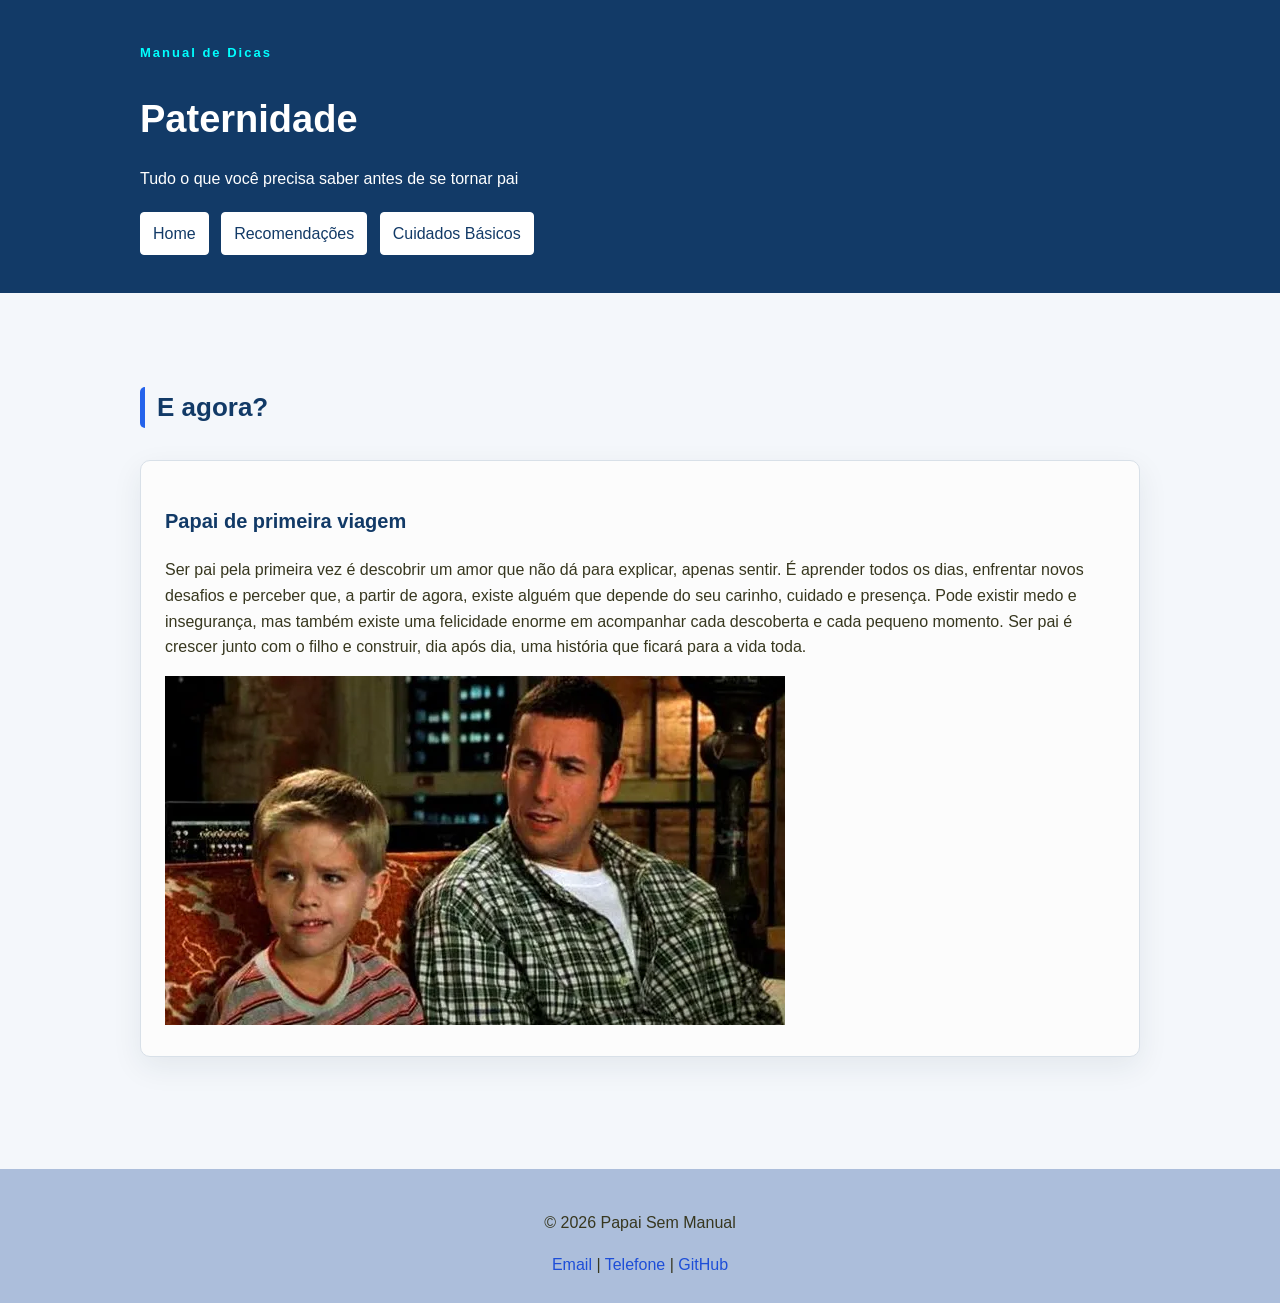
<file: index.html>
<!DOCTYPE html>
<html lang="pt-br">
<head>
    <meta charset="UTF-8">
    <meta name="viewport" content="width=device-width, initial-scale=1.0">
    <title>Papai sem manual</title>
    <link rel="stylesheet" href="./style/style.css">
</head>
<body>
    <header class="cabecalho">
        <div class="container">
            <p class="etiqueta">Manual de Dicas</p>

            <h1>Paternidade</h1>

            <p class="subtitulo"> 
                Tudo o que você precisa saber antes de se tornar pai
            </p>

            <nav class="menu-principal">
                <ul class="menu-lista"> 
                <li><a class="menu-link" href="index.html">Home</a></li>
                <li><a class="menu-link" href="./pages/recomendacoes.html">Recomendações</a></li>
                <li><a class="menu-link" href="./pages/cuidadosbasicos.html">Cuidados Básicos</a></li>
                </ul>

            </nav>
        </div>
    </header>
    <main>
        <section class="secao">
            <div class="container">
                <h2 class="titulo-secao">E agora?</h2>
                <div class="grade-cards">
                    <article class="card">
                        <h3>Papai de primeira viagem</h3>
                        <p>Ser pai pela primeira vez é descobrir um amor que não dá para explicar, apenas sentir. É aprender todos os dias, enfrentar novos desafios e perceber que, a partir de agora, existe alguém que depende do seu carinho, cuidado e presença. Pode existir medo e insegurança, mas também existe uma felicidade enorme em acompanhar cada descoberta e cada pequeno momento. 
                            Ser pai é crescer junto com o filho e construir, dia após dia, uma história que ficará para a vida toda.</p>

                            <img src="./img/paizao.jpg" alt="">
                    </article>
                    
                </div>
            </div>
                
        </section>
    </main>
    


    <footer class="rodape">
        <div class="container">
            <p>&copy; 2026 Papai Sem Manual</p>

            <address>
                <a href="mailto:picesarcoelho@gmail.com">Email</a>
                <span> | </span>
                <a href="tel:+5515996715359">Telefone</a>
                <span> | </span>
                <a href="https://github.com/PietroCesar" target="_blank">GitHub</a>
            </address>
        </div>
    </footer>
    
</body>
</html>
</file>
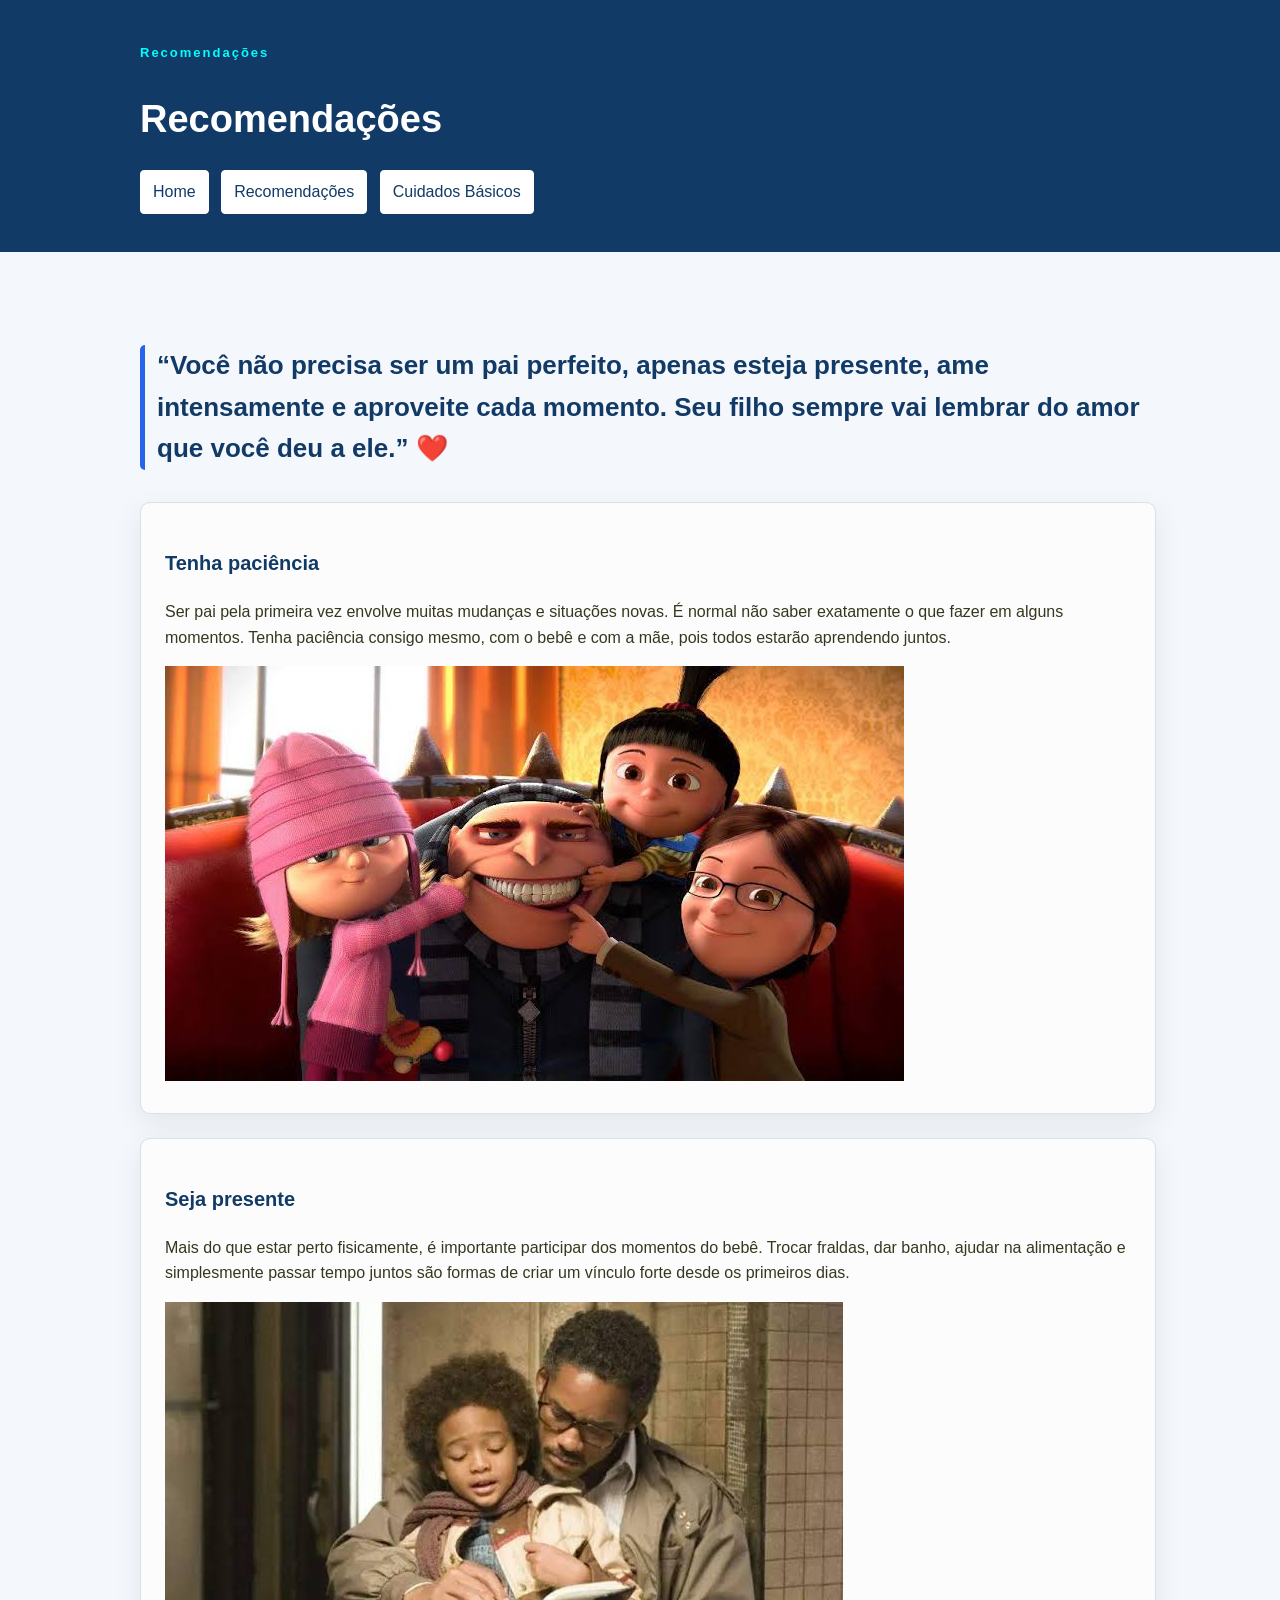
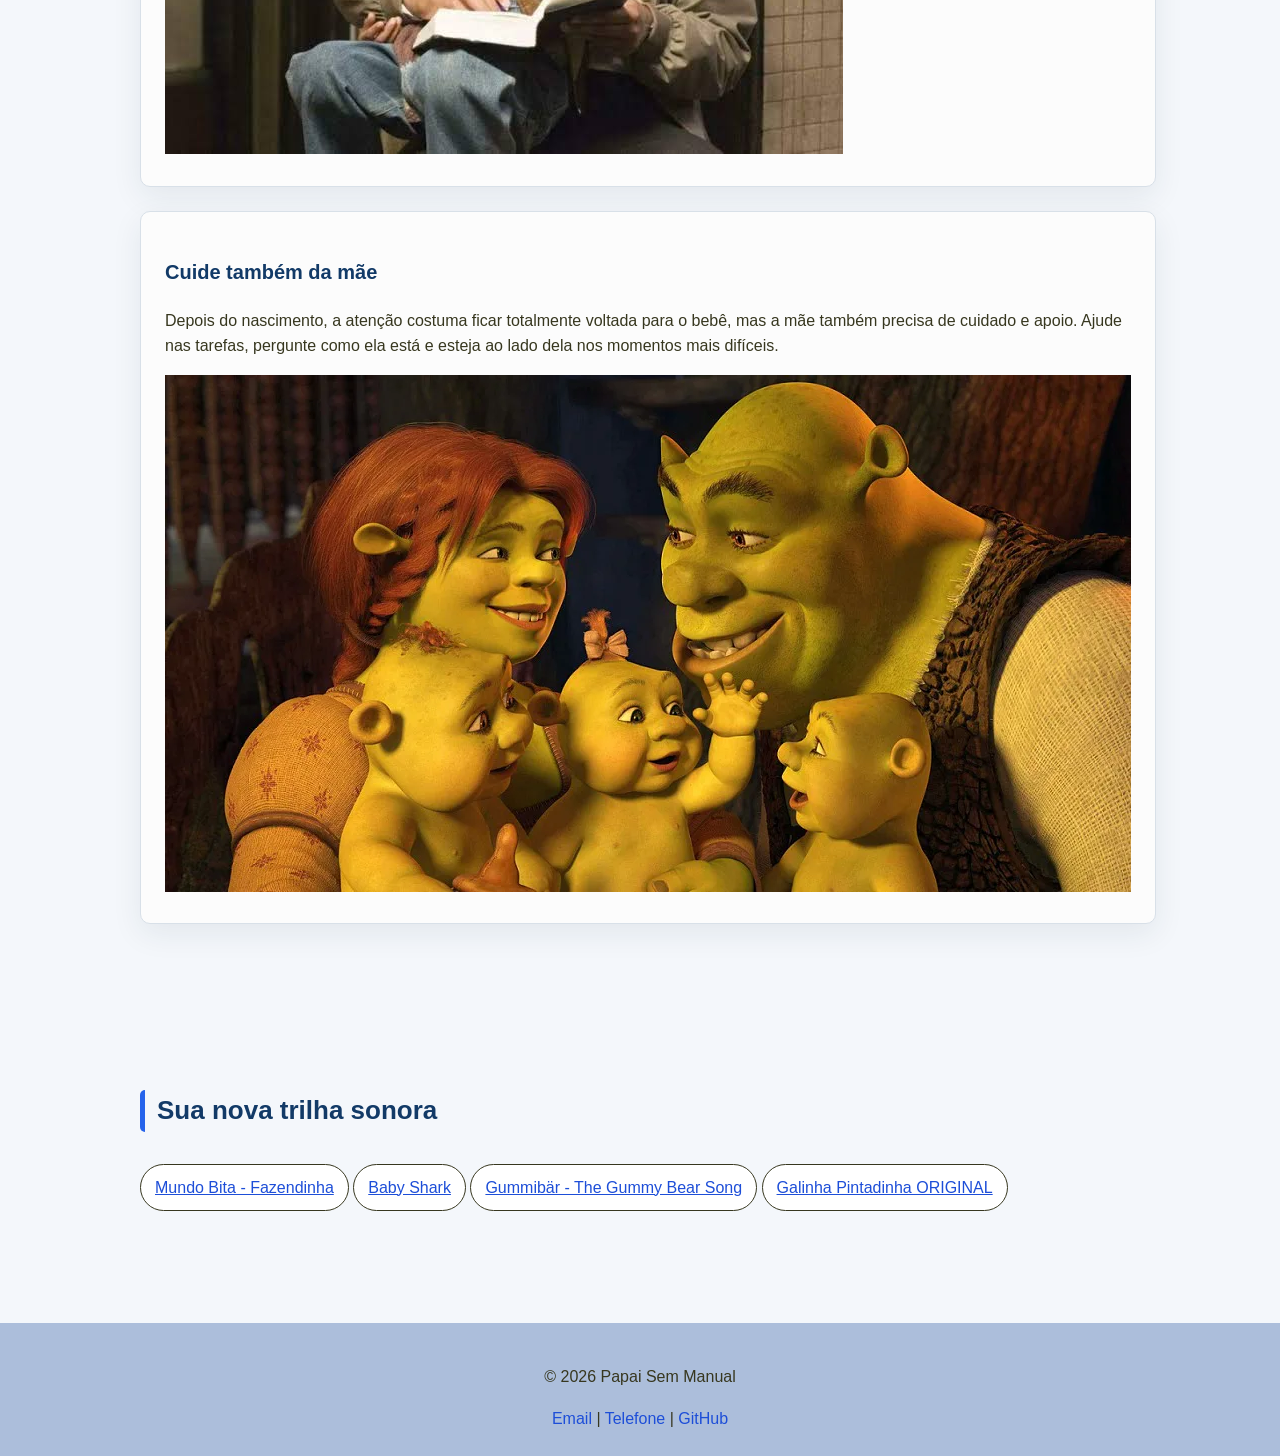
<file: pages/recomendacoes.html>
<!DOCTYPE html>
<html lang="pt-br">
<head>
    <meta charset="UTF-8">
    <meta name="viewport" content="width=device-width, initial-scale=1.0">
    <title>Paternidade | Recomendações</title>
    <link rel="stylesheet" href="../style/style.css">
</head>
<body>
     <header class="cabecalho">
        <div class="container">
            <p class="etiqueta">Recomendações</p>

            <h1>Recomendações</h1>


           <nav class="menu-principal">
                <ul class="menu-lista"> 
                <li><a class="menu-link" href="../index.html">Home</a></li>
                <li><a class="menu-link" href="../pages/recomendacoes.html">Recomendações</a></li>
                <li><a class="menu-link" href="./cuidadosbasicos.html">Cuidados Básicos</a></li>
                </ul>

            </nav>  

        </div>
    </header>
    <main>
        <section class="secao">
            <div class="container">
                <h2 class="titulo-secao">“Você não precisa ser um pai perfeito, apenas esteja presente, ame intensamente e aproveite cada momento.
                     Seu filho sempre vai lembrar do amor que você deu a ele.” ❤️</h2>

                <div class="grade-cards">
                    <article class="card">
                        <h3>Tenha paciência</h3>
                        <p>
                            Ser pai pela primeira vez envolve muitas mudanças e situações novas. É normal não saber exatamente o que fazer em alguns momentos. 
                            Tenha paciência consigo mesmo, com o bebê e com a mãe, pois todos estarão aprendendo juntos.
                        </p>
                        <img src="../img/groo.jpg" alt="">
                    </article>
                    <article class="card">
                        <h3>Seja presente</h3>
                        <p>
                            Mais do que estar perto fisicamente, é importante participar dos momentos do bebê. Trocar fraldas, dar banho, ajudar na alimentação e 
                            simplesmente passar tempo juntos são formas de criar um vínculo forte desde os primeiros dias.
                        </p>
                        <img src="../img/pai.jpg" alt="">
                    </article>
                    <article class="card">
                        <h3>Cuide também da mãe</h3>
                        <p>
                            Depois do nascimento, a atenção costuma ficar totalmente voltada para o bebê, mas a mãe também precisa de cuidado e apoio. 
                            Ajude nas tarefas, pergunte como ela está e esteja ao lado dela nos momentos mais difíceis.
                        </p>
                        <img src="../img/sherk.jpg" alt="">

                    </article>

                </div>

            </div>

        </section>
        <section class="secao secao-tecnologias">
            <div class="container">
                <h2 class="titulo-secao">Sua nova trilha sonora</h2>
                <ul class="lista-tecnologias">
                    <li><a href="https://youtu.be/cjONzZPJONc?si=Jr-9kGTC-etGX79B">
Mundo Bita - Fazendinha</a></li>
                    <li><a href="https://youtu.be/XqZsoesa55w?si=GE2E9nOO-Z7C7ba1">
Baby Shark </a>
                    </li>
                    <li><a href="https://youtu.be/astISOttCQ0?si=aoxtLFQSjM7CkM5n">Gummibär - The Gummy Bear Song </a></li>
                    <li><a href="https://youtu.be/1i7p0vTGcBk?si=RcmjIU-DAJL9JNkg">Galinha Pintadinha ORIGINAL </a></li>
                </ul>
                

            </div>
        </section>
    </main>
    


    <footer class="rodape">
        <div class="container">
            <p>&copy; 2026 Papai Sem Manual</p>

            <address>
                <a href="mailto:picesarcoelho@gmail.com">Email</a>
                <span> | </span>
                <a href="tel:+5515996715359">Telefone</a>
                <span> | </span>
                <a href="https://github.com/PietroCesar" target="_blank">GitHub</a>
            </address>
        </div>
    </footer>
    
</body>
</html>
</file>
<file: style/style.css>
*{
   box-sizing: border-box; 
}

body{
    margin: 0;

    background-color: #f4f7fb;
    color: #37371f;
    font-family: Arial, Arial, Helvetica, sans-serif;
    font-size: 16px;
    line-height: 1.6;

}

h1,h2,h3{
    color: #123a67;

}

h1{
    font-size: 38px;
    margin-bottom: 10px;
}

h2{
    font-size: 26px;
}

h3{
    font-size: 20px;
}

a{
    color: #1d4ed8;

}

.container{
    width: 90%;
    max-width: 1000px;
    margin: 0 auto;
}

.cabecalho{
    background-color: #123a67;
    color: white;

    padding: 30px 0
}

.cabecalho h1{
    color: white;
}

.etiqueta{
    margin-bottom: 5px;

    color: aqua;

    font-size: 13px;
    font-weight:bold ;
    letter-spacing: 2px;
}

.subtitulo{
    max-width: 700px;
}

.menu-lista{
    margin: 20px 0 0;
    padding: 0;

    list-style: none;
}

.menu-lista li{
    display: inline-block;

    margin-right: 8px;
    margin-bottom: 8px;
}

.menu-link{
    display: inline-block;

    padding: 8px 12px;

    background-color: #fff;
    color: #123a67;

    border: 1px solid #fff;
    border-radius: 4px;

    text-decoration: none;
}

.menu-principal {
    padding: 0 auto;    
}

.secao{
    padding: 72px 0;
}

.titulo-secao{
    margin-bottom: 32px;
    padding-left: 12px;
    
    border-left: 5px solid #2563eb;
    border-radius: 5px;

}

.grade-cards{
    display: grid;
    gap: 24px;

}

.card {
    padding: 24px;
    background-color: #fcfcfc;
    border: 1px solid #d8e0e8;
    border-radius: 10px;
    box-shadow: 0 10px 30px rgba(20, 45, 70, 0.08);
}

.lista-tecnologias{
    display: inline-block;
    gap: 12px;
    list-style: none;
    padding: 0;
    margin: 0;
}

.lista-tecnologias li{
    padding: 10px 14px;
    background-color:#fff;
    display: inline-block;
    border: 1px solid;
    border-radius: 999px;

}

.rodape {
    margin-top: 40px;
    padding: 25px;
    background-color: #acbedb;
    text-align: center;
}

.rodape address{
    font-style: normal;
}

.rodape a{
    text-decoration: none;
}
</file>
